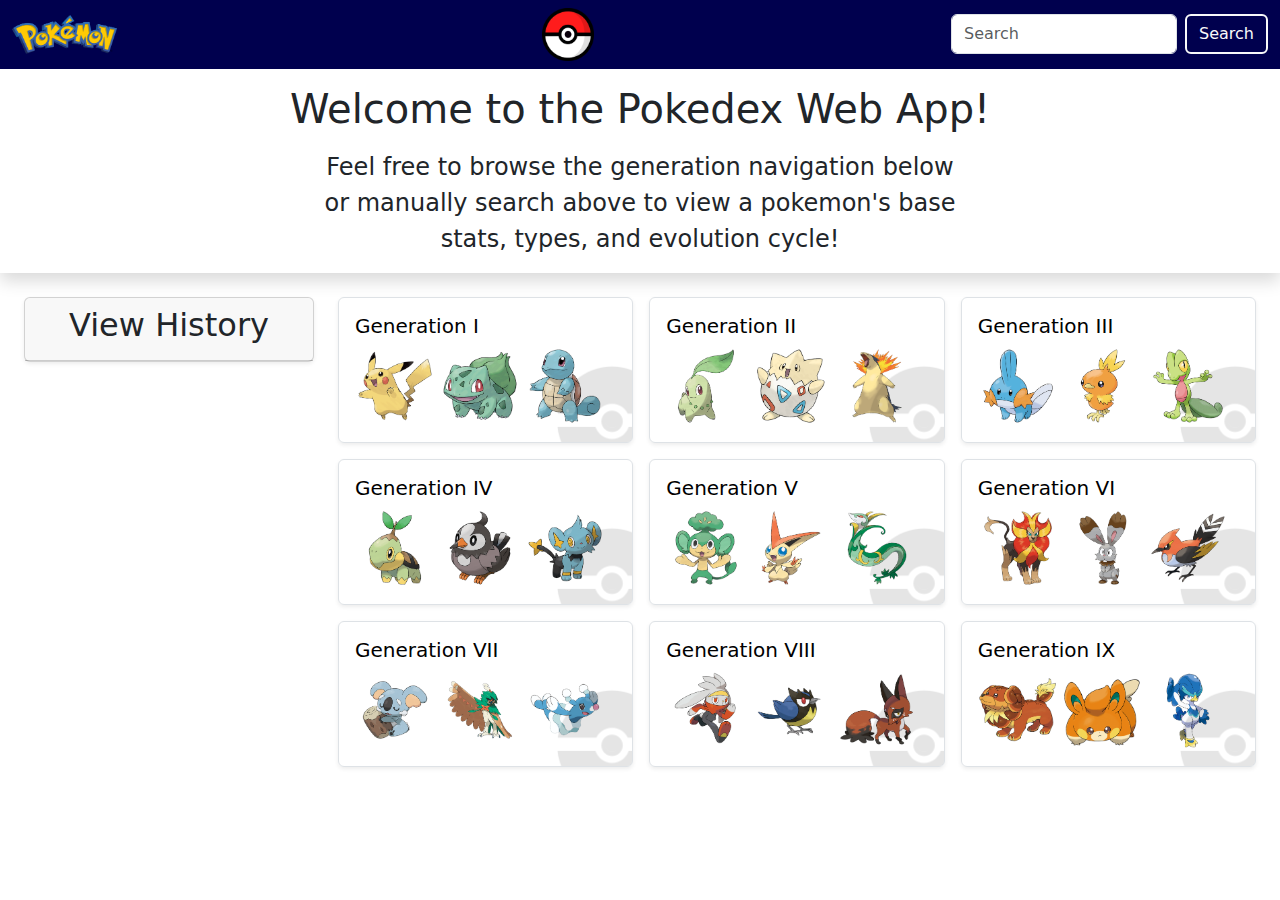
<file: index.html>
<!DOCTYPE html>
<html lang="en">
<head>
    <meta charset="UTF-8">
    <meta name="viewport" content="width=device-width, initial-scale=1.0">
    <link rel="stylesheet" href="./assets/styles.css" />
    <link rel="stylesheet" href="https://cdn.jsdelivr.net/npm/bootstrap@5.3.3/dist/css/bootstrap.min.css">
    <title>Pokedex</title>
</head>
<body style="overflow-x: hidden;">
    <header>
        <nav class="navbar bg-pokemon-blue">
            <div class="container-fluid justify-content-between">
              <div class="navbar-brand col-xl-1 col-sm-2 col-3">
                <img id="poke-logo" src="./assets/images/Pokémon_logo.png" class="img-fluid" alt="pokemon title logo"/>
              </div>
              <div class="d-none d-xl-block col-1 text-end">
                <img src="./assets/images/pokeball-png-45330.png" class="w-50 img-fluid" alt="poke ball image"/>
              </div>
              <div>
                <form action="./pages/pokemon.html" class="d-flex" id="search-container">
                    <input class="form-control me-2" type="search" placeholder="Search" aria-label="Search">
                    <button id="search-btn" class="btn border-2 btn-outline-light" type="submit">Search</button>
                </form>
                <div class="loading-wheel text-center mt-3 d-none">
                    <div class="spinner-border text-light" role="status">
                        <span class="sr-only"></span>
                    </div>  
                </div>
                <p class="m-0 text-danger error-msg"></p>
              </div>
              <div class="view-history-btn-container d-md-none w-100 my-3">
                <button class="btn border-2 btn-outline-light" type="button" data-bs-toggle="collapse" data-bs-target="#collapseExample" aria-expanded="false" aria-controls="collapseExample">
                    View History
                  </button>
              </div>
              <ul class="history-list collapse card-body d-md-none" id="collapseExample"></ul>
            </div>
        </nav>
        <section id="welcome" class="text-center py-3 shadow">
            <h1 class="mb-3">Welcome to the Pokedex Web App!</h1>
            <p class="lead fs-4 m-0 w-50 mx-auto">Feel free to browse the generation navigation below or manually search above to view a pokemon's base stats, types, and evolution cycle!</p>
        </section>
    </header>

    <main class="container-fluid p-0">
        <section class="row p-4">
            <aside id="view-history" class="col-md-3 d-none d-md-block">
                <div class="shadow-sm card">
                    <div class="card-header">
                        <h2 class="display-6 fs-2 text-center">View History</h2>
                    </div>
                    <div class="card-body d-none">
                        <ul class="history-list mb-0"></ul>
                    </div>
                </div>
            </aside>


            <section id="generation-nav" class="col-md-9">
                <div class="row row-cols-1 row-cols-md-2 row-cols-lg-3 g-3">

                    <a href="./pages/generations.html" class="card col border-0">
                        <div id="card-gen-1" class="card-body border rounded shadow-sm generation-card">
                            <h5 class="card-title">Generation I</h5>
                            <img class="watermark" src="./assets/images/pokeball watermark.png" alt="pokeball watermark"/>
                            <img class="generation-rep" src="./assets/images/pikachu-rep.png" alt="pikachu"/>
                            <img class="generation-rep" src="./assets/images/bulbasaur-featured.png" alt="bulbasaur"/>
                            <img class="generation-rep" src="./assets/images/squirtle-transparent.png" alt="squirtle"/>
                        </div>
                    </a>

                    <a href="./pages/generations.html" class="card col border-0">
                        <div id="card-gen-2" class="card-body border rounded shadow-sm generation-card">
                            <h5 class="card-title">Generation II</h5>
                            <img class="watermark" src="./assets/images/pokeball watermark.png" alt="pokeball watermark"/>
                            <img class="generation-rep" src="./assets/images/Chikorita.png" alt="chikorita"/>
                            <img class="generation-rep" src="./assets/images/Togepi.png" alt="togepi"/>
                            <img class="generation-rep" src="./assets/images/Typhlosion.png" alt="typhlosion"/>
                        </div>
                    </a>

                    <a href="./pages/generations.html" class="card col border-0">
                        <div id="card-gen-3" class="card-body border rounded shadow-sm generation-card">
                            <h5 class="card-title">Generation III</h5>
                            <img class="watermark" src="./assets/images/pokeball watermark.png" alt="pokeball watermark"/>
                            <img class="generation-rep" src="./assets/images/Mudkip.png" alt="Mudkip"/>
                            <img class="generation-rep" src="./assets/images/Torchic.png" alt="Torchic"/>
                            <img class="generation-rep" src="./assets/images/Treecko.png" alt="Treecko"/>
                        </div>
                    </a>
                
                
                    <a href="./pages/generations.html" class="card col border-0">
                        <div id="card-gen-4" class="card-body border rounded shadow-sm generation-card">
                            <h5 class="card-title">Generation IV</h5>
                            <img class="watermark" src="./assets/images/pokeball watermark.png" alt="pokeball watermark"/>
                            <img class="generation-rep" src="./assets/images/Turtwig.png" alt="Turtwig"/>
                            <img class="generation-rep" src="./assets/images/Starly.png" alt="Starly"/>
                            <img class="generation-rep" src="./assets/images/Shinx.png" alt="Shinx"/>
                        </div>
                    </a>

                    <a href="./pages/generations.html" class="card col border-0">
                        <div id="card-gen-5" class="card-body border rounded shadow-sm generation-card">
                            <h5 class="card-title">Generation V</h5>
                            <img class="watermark" src="./assets/images/pokeball watermark.png" alt="pokeball watermark"/>
                            <img class="generation-rep" src="./assets/images/Pansage.png" alt="Pansage"/>
                            <img class="generation-rep" src="./assets/images/Victini.png" alt="Victini"/>
                            <img class="generation-rep" src="./assets/images/Serperior.png" alt="Serperior"/>
                        </div>
                    </a>

                    <a href="./pages/generations.html" class="card col border-0">
                        <div id="card-gen-6" class="card-body border rounded shadow-sm generation-card"> 
                            <h5 class="card-title">Generation VI</h5>
                            <img class="watermark" src="./assets/images/pokeball watermark.png" alt="pokeball watermark"/>
                            <img class="generation-rep" src="./assets/images/Pyroar.png" alt="Pyroar"/>
                            <img class="generation-rep" src="./assets/images/Bunnelby.png" alt="Bunnelby"/>
                            <img class="generation-rep" src="./assets/images/Fletchinder.png" alt="Fletchinder"/>
                        </div>
                    </a>
                
                
                    <a href="./pages/generations.html" class="card col border-0">
                        <div id="card-gen-7" class="card-body border rounded shadow-sm generation-card">
                            <h5 class="card-title">Generation VII</h5>
                            <img class="watermark" src="./assets/images/pokeball watermark.png" alt="pokeball watermark"/>
                            <img class="generation-rep" src="./assets/images/Komala.png" alt="Komala"/>
                            <img class="generation-rep" src="./assets/images/Decidueye.png" alt="Decidueye"/>
                            <img class="generation-rep" src="./assets/images/Brionne.png" alt="Brionne"/>
                        </div>
                    </a>

                    <a href="./pages/generations.html" class="card col border-0">
                        <div id="card-gen-8" class="card-body border rounded shadow-sm generation-card">
                            <h5 class="card-title">Generation VIII</h5>
                            <img class="watermark" src="./assets/images/pokeball watermark.png" alt="pokeball watermark"/>
                            <img class="generation-rep" src="./assets/images/Raboot.png" alt="Raboot"/>
                            <img class="generation-rep" src="./assets/images/Rookidee.png" alt="Rookidee"/>
                            <img class="generation-rep" src="./assets/images/Nickit.png" alt="Nickit"/>
                        </div>
                    </a>

                    <a href="./pages/generations.html" class="card col border-0">
                        <div id="card-gen-9" class="card-body border rounded shadow-sm generation-card">
                            <h5 class="card-title">Generation IX</h5>
                            <img class="watermark" src="./assets/images/pokeball watermark.png" alt="pokeball watermark"/>
                            <img class="generation-rep" src="./assets/images/Dachsbun.png" alt="Dachsbun"/>
                            <img class="generation-rep" src="./assets/images/Pawmi.png" alt="Pawmi"/>
                            <img class="generation-rep" src="./assets/images/Quaxwell.png" alt="Quaxwell"/>
                        </div>
                    </a>
                </div>
            </section>
        </section>
    </main>

    <script type="module" src="./assets/script.js"></script>
    <script src="https://cdn.jsdelivr.net/npm/bootstrap@5.3.3/dist/js/bootstrap.min.js"></script>
</body>
</html>
</file>
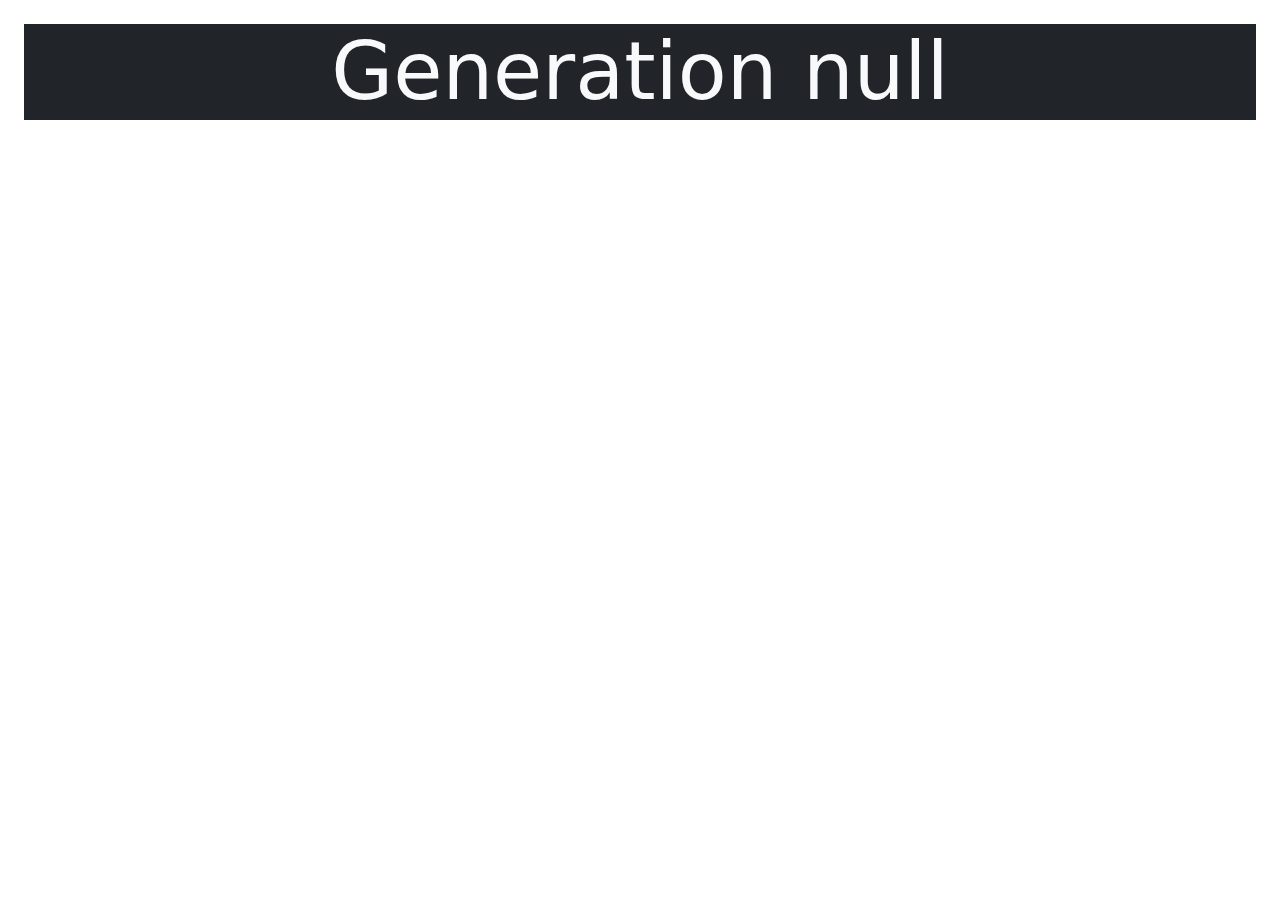
<file: pages/generations.html>
<!DOCTYPE html>
<html lang="en">
<head>
    <meta charset="UTF-8">
    <meta name="viewport" content="width=device-width, initial-scale=1.0">
    <title>Generation</title>
    <link rel="stylesheet" href="../assets/styles.css" />
    <link rel="stylesheet" href="https://cdn.jsdelivr.net/npm/bootstrap@5.3.3/dist/css/bootstrap.min.css">
</head>
<body class="p-4">
    <header>
        <h1 id="generation-heading" class="display-1 text-center bg-dark text-light"></h1>
    </header>
    
    <main class="container-fluid p-0">
        <div id="pokemon-list" class="row row-cols-2 row-cols-md-3 row-cols-lg-4 row-cols-xl-6 g-5 mt-2"></div>
    </main>

    <script type="module" src="../assets/generations.js"></script>
    <script src="https://cdn.jsdelivr.net/npm/bootstrap@5.3.3/dist/js/bootstrap.min.js"></script>
</body>
</html>
</file>
<file: assets/styles.css>
a {
  text-decoration: none !important;
  color: #000 !important;
}

ul {
  list-style: none;
  padding: 0 !important;
}

#view-history li,
.history-list li {
  border-radius: 3px;
  cursor: pointer;
  transition: all 0.1s ease;
}

#view-history li:hover {
  background-color: rgb(0, 0, 78);
  color: #fff !important;
}

.history-list li:hover {
  background-color: #fff;
  color: #000 !important;
}

.bg-pokemon-blue {
  background-color: rgb(0, 0, 78);
}

.border-pokemon-blue {
  border-color: #5db9ff !important;
}

.generation-card {
  position: relative;
  overflow: hidden;
  cursor: pointer;
  transition: all 0.2s ease;
}

.poke-card {
  cursor: pointer;
  transition: all 0.2s ease;
}

.generation-card:hover,
.poke-card:hover {
  box-shadow: 0 0.5rem 1rem rgba(0, 0, 0, 0.15) !important;
  scale: 1.02;
}

.watermark {
  position: absolute;
  width: 120px;
  opacity: 0.1;
  bottom: -40px;
  right: -40px;
}

.generation-rep {
  width: 80px;
}

/* background color for different pokemon types */
.grass {
  background-color: #9bcc50;
}

.poison {
  background-color: #b97fc9;
}

.normal {
  background-color: #a4acaf;
}

.flying {
  background: linear-gradient(180deg, #3dc7ef 50%, #bdb9b8 50%);
}

.bug {
  background-color: #729f3f;
}

.electric {
  background-color: #eed535;
}

.water {
  background-color: #4592c4;
}

.fighting {
  background-color: #d56723;
}

.fire {
  background-color: #fd7d24;
}

.psychic {
  background-color: #f366b9;
}

.ground {
  background: linear-gradient(180deg, #f7de3f 50%, #ab9842 50%);
}

.fairy {
  background-color: #fdb9e9;
}

.rock {
  background-color: #a38c21;
}

.steel {
  background-color: #9eb7b8;
}

.dragon {
  background: linear-gradient(180deg, #53a4cf 50%, #f16e57 50%);
}

.ice {
  background-color: #51c4e7;
}

.ghost {
  background-color: #7b62a3;
}

.dark {
  background-color: #707070;
}

@media (max-width: 992px) {
  .next {
    rotate: 90deg;
  }
}

@media (max-width: 768px) {
  .image-container {
    width: 50% !important;
  }
} /*# sourceMappingURL=styles.css.map */
</file>
